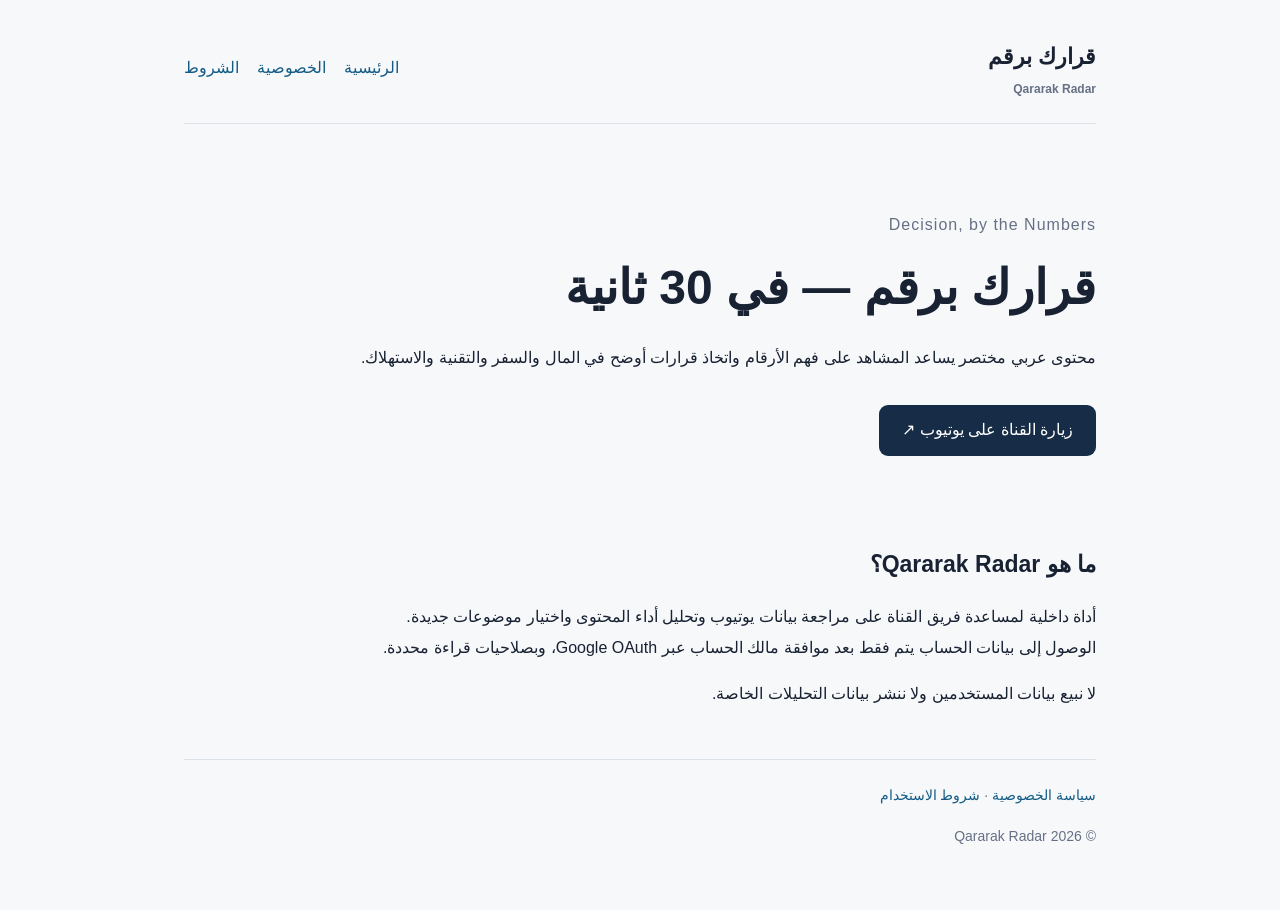
<file: index.html>
<!doctype html><html lang="ar" dir="rtl"><head><meta charset="utf-8"><meta name="viewport" content="width=device-width,initial-scale=1"><meta name="description" content="قرارك برقم — رادار محتوى وبيانات لقناة يوتيوب."><title>قرارك برقم | Qararak Radar</title><link rel="stylesheet" href="style.css"></head><body><main><header><div class="brand">قرارك برقم <span>Qararak Radar</span></div><nav><a href="index.html">الرئيسية</a><a href="privacy.html">الخصوصية</a><a href="terms.html">الشروط</a></nav></header><section class="hero"><p class="eyebrow">Decision, by the Numbers</p><h1>قرارك برقم — في 30 ثانية</h1><p>محتوى عربي مختصر يساعد المشاهد على فهم الأرقام واتخاذ قرارات أوضح في المال والسفر والتقنية والاستهلاك.</p><a class="cta" href="https://www.youtube.com/@abdullahaleziri">زيارة القناة على يوتيوب ↗</a></section><section><h2>ما هو Qararak Radar؟</h2><p>أداة داخلية لمساعدة فريق القناة على مراجعة بيانات يوتيوب وتحليل أداء المحتوى واختيار موضوعات جديدة. الوصول إلى بيانات الحساب يتم فقط بعد موافقة مالك الحساب عبر Google OAuth، وبصلاحيات قراءة محددة.</p><p>لا نبيع بيانات المستخدمين ولا ننشر بيانات التحليلات الخاصة.</p></section><footer><a href="privacy.html">سياسة الخصوصية</a> · <a href="terms.html">شروط الاستخدام</a><p>© 2026 Qararak Radar</p></footer></main></body></html>
</file>
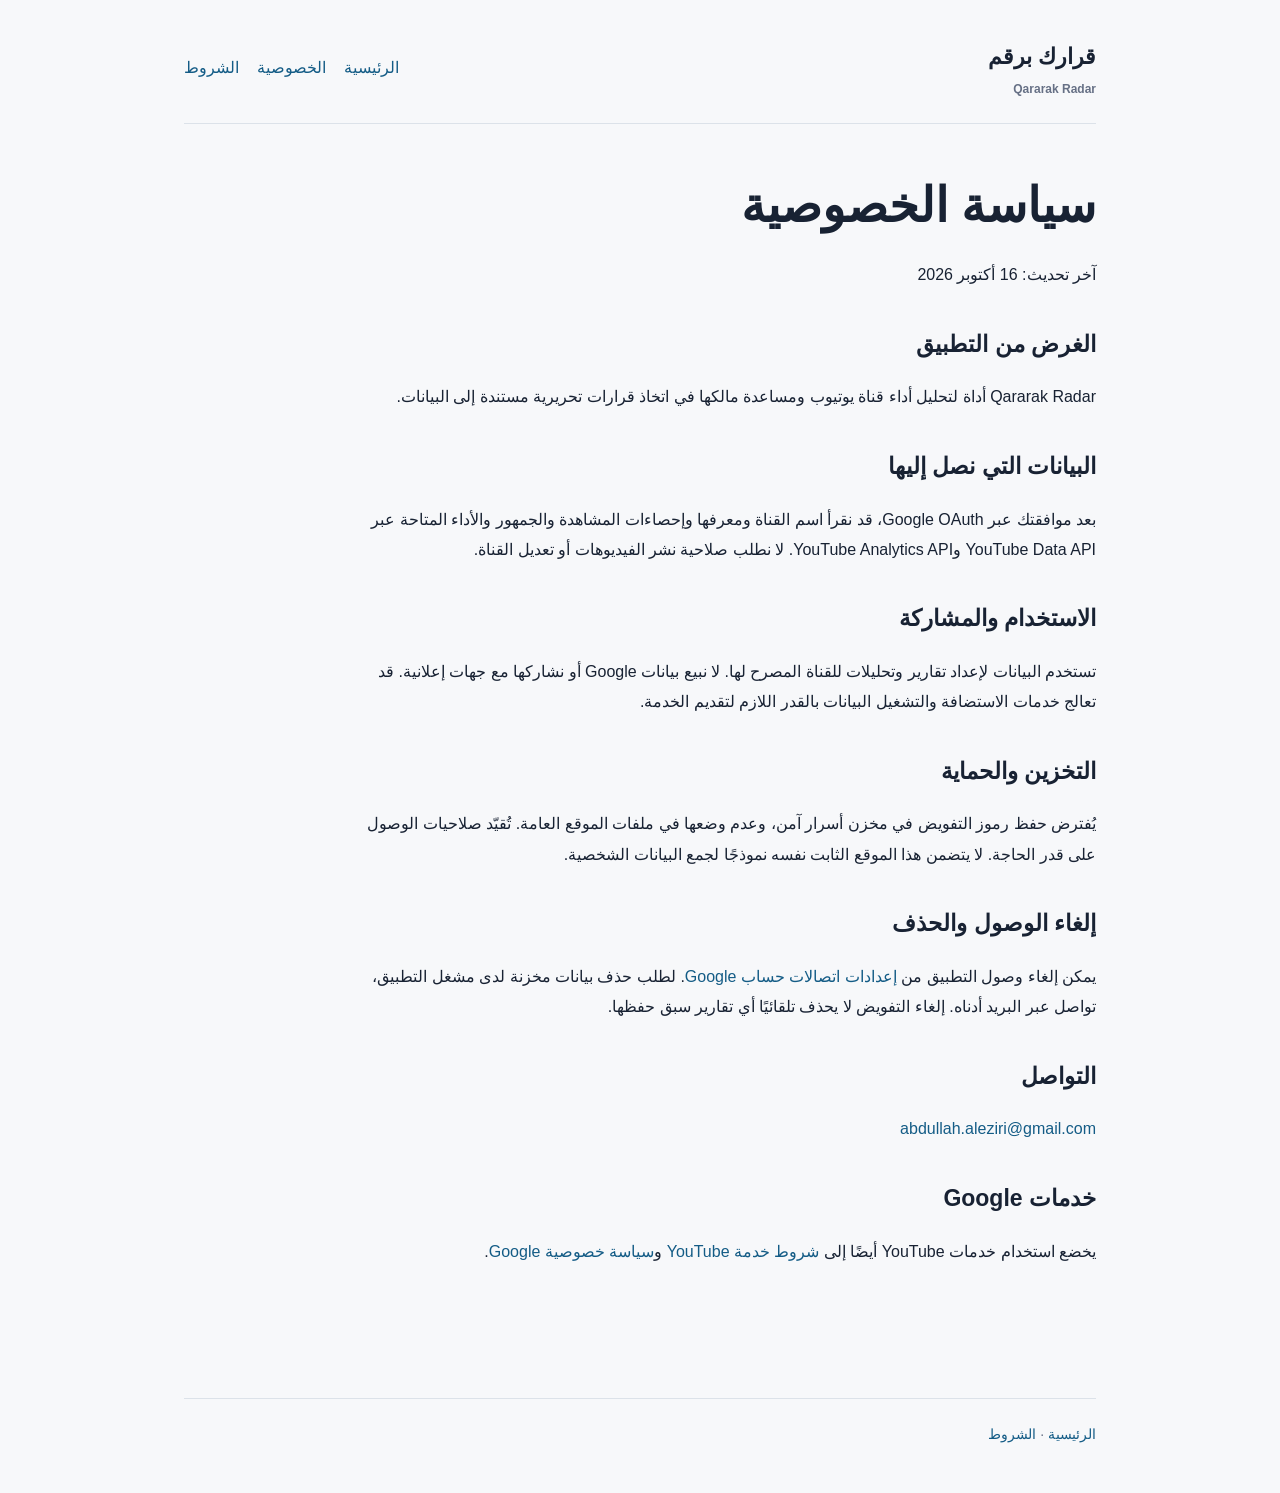
<file: privacy.html>
<!doctype html><html lang="ar" dir="rtl"><head><meta charset="utf-8"><meta name="viewport" content="width=device-width,initial-scale=1"><title>سياسة الخصوصية | Qararak Radar</title><link rel="stylesheet" href="style.css"></head><body><main><header><div class="brand">قرارك برقم <span>Qararak Radar</span></div><nav><a href="index.html">الرئيسية</a><a href="privacy.html">الخصوصية</a><a href="terms.html">الشروط</a></nav></header><article><h1>سياسة الخصوصية</h1><p>آخر تحديث: 16 أكتوبر 2026</p><h2>الغرض من التطبيق</h2><p>Qararak Radar أداة لتحليل أداء قناة يوتيوب ومساعدة مالكها في اتخاذ قرارات تحريرية مستندة إلى البيانات.</p><h2>البيانات التي نصل إليها</h2><p>بعد موافقتك عبر Google OAuth، قد نقرأ اسم القناة ومعرفها وإحصاءات المشاهدة والجمهور والأداء المتاحة عبر YouTube Data API وYouTube Analytics API. لا نطلب صلاحية نشر الفيديوهات أو تعديل القناة.</p><h2>الاستخدام والمشاركة</h2><p>تستخدم البيانات لإعداد تقارير وتحليلات للقناة المصرح لها. لا نبيع بيانات Google أو نشاركها مع جهات إعلانية. قد تعالج خدمات الاستضافة والتشغيل البيانات بالقدر اللازم لتقديم الخدمة.</p><h2>التخزين والحماية</h2><p>يُفترض حفظ رموز التفويض في مخزن أسرار آمن، وعدم وضعها في ملفات الموقع العامة. تُقيّد صلاحيات الوصول على قدر الحاجة. لا يتضمن هذا الموقع الثابت نفسه نموذجًا لجمع البيانات الشخصية.</p><h2>إلغاء الوصول والحذف</h2><p>يمكن إلغاء وصول التطبيق من <a href="https://myaccount.google.com/connections">إعدادات اتصالات حساب Google</a>. لطلب حذف بيانات مخزنة لدى مشغل التطبيق، تواصل عبر البريد أدناه. إلغاء التفويض لا يحذف تلقائيًا أي تقارير سبق حفظها.</p><h2>التواصل</h2><p><a href="mailto:abdullah.aleziri@gmail.com">abdullah.aleziri@gmail.com</a></p><h2>خدمات Google</h2><p>يخضع استخدام خدمات YouTube أيضًا إلى <a href="https://www.youtube.com/t/terms">شروط خدمة YouTube</a> و<a href="https://policies.google.com/privacy">سياسة خصوصية Google</a>.</p></article><footer><a href="index.html">الرئيسية</a> · <a href="terms.html">الشروط</a></footer></main></body></html>
</file>
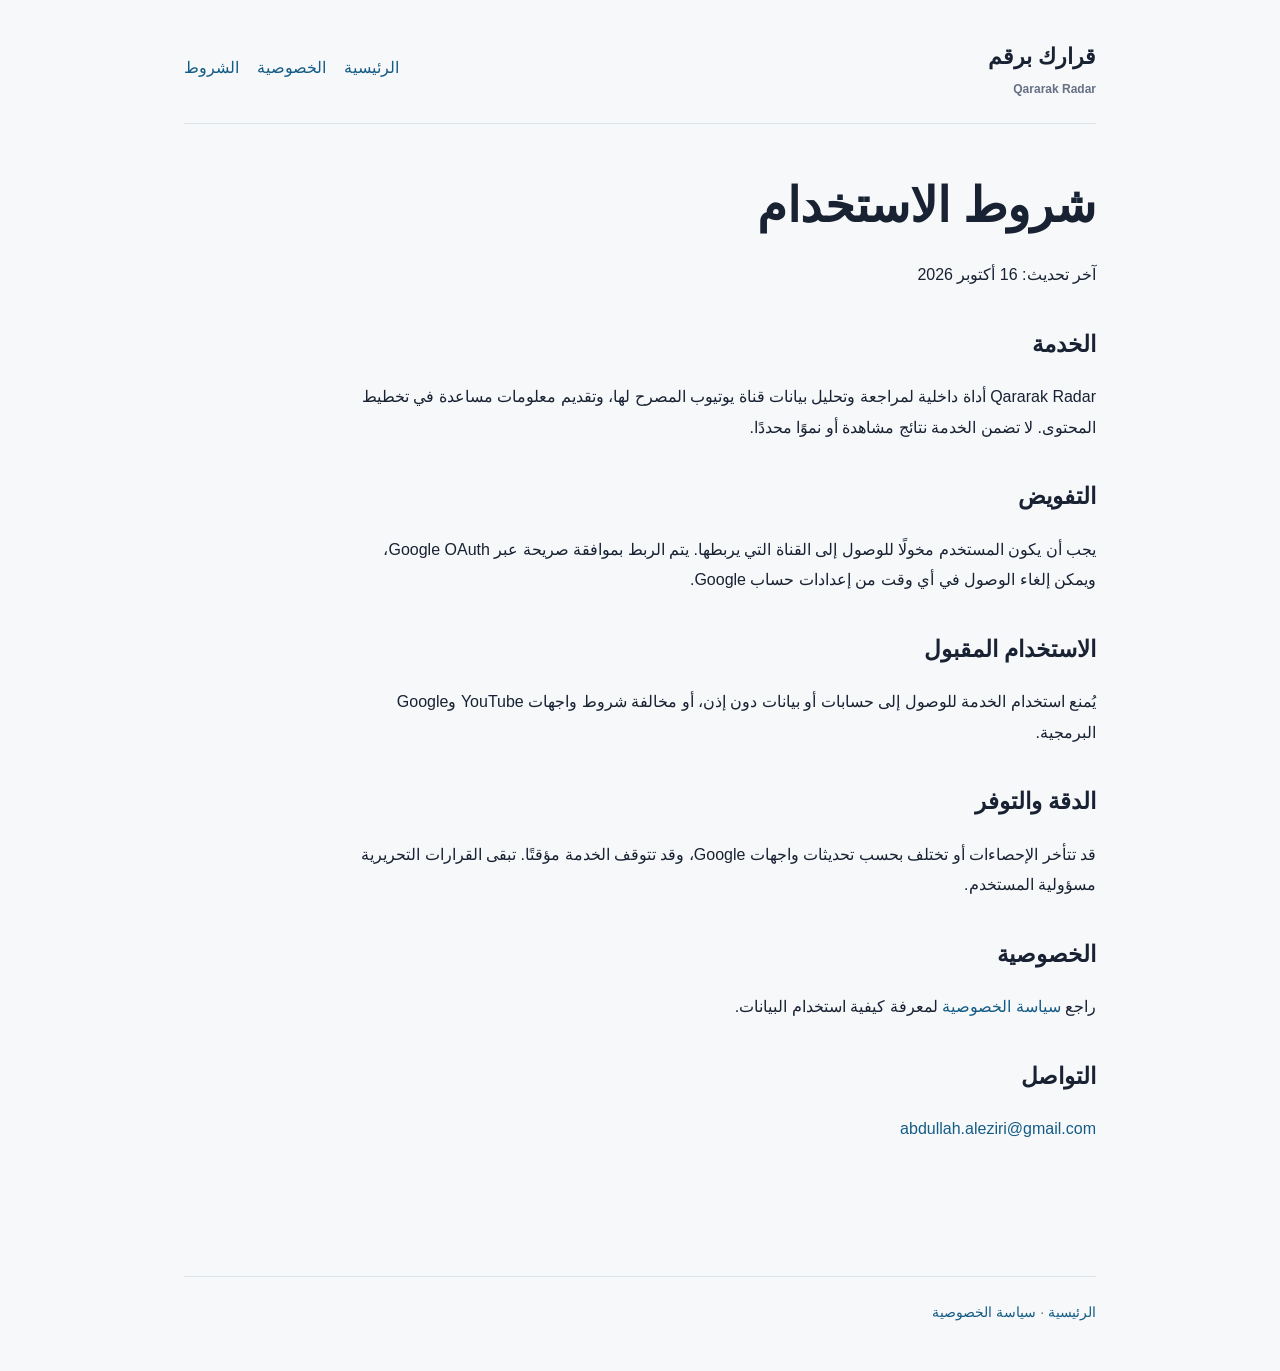
<file: terms.html>
<!doctype html><html lang="ar" dir="rtl"><head><meta charset="utf-8"><meta name="viewport" content="width=device-width,initial-scale=1"><title>شروط الاستخدام | Qararak Radar</title><link rel="stylesheet" href="style.css"></head><body><main><header><div class="brand">قرارك برقم <span>Qararak Radar</span></div><nav><a href="index.html">الرئيسية</a><a href="privacy.html">الخصوصية</a><a href="terms.html">الشروط</a></nav></header><article><h1>شروط الاستخدام</h1><p>آخر تحديث: 16 أكتوبر 2026</p><h2>الخدمة</h2><p>Qararak Radar أداة داخلية لمراجعة وتحليل بيانات قناة يوتيوب المصرح لها، وتقديم معلومات مساعدة في تخطيط المحتوى. لا تضمن الخدمة نتائج مشاهدة أو نموًا محددًا.</p><h2>التفويض</h2><p>يجب أن يكون المستخدم مخولًا للوصول إلى القناة التي يربطها. يتم الربط بموافقة صريحة عبر Google OAuth، ويمكن إلغاء الوصول في أي وقت من إعدادات حساب Google.</p><h2>الاستخدام المقبول</h2><p>يُمنع استخدام الخدمة للوصول إلى حسابات أو بيانات دون إذن، أو مخالفة شروط واجهات YouTube وGoogle البرمجية.</p><h2>الدقة والتوفر</h2><p>قد تتأخر الإحصاءات أو تختلف بحسب تحديثات واجهات Google، وقد تتوقف الخدمة مؤقتًا. تبقى القرارات التحريرية مسؤولية المستخدم.</p><h2>الخصوصية</h2><p>راجع <a href="privacy.html">سياسة الخصوصية</a> لمعرفة كيفية استخدام البيانات.</p><h2>التواصل</h2><p><a href="mailto:abdullah.aleziri@gmail.com">abdullah.aleziri@gmail.com</a></p></article><footer><a href="index.html">الرئيسية</a> · <a href="privacy.html">سياسة الخصوصية</a></footer></main></body></html>
</file>
<file: style.css>
*{box-sizing:border-box}body{margin:0;background:#f7f8fa;color:#182233;font-family:Tahoma,Arial,sans-serif;line-height:1.9}main{max-width:960px;margin:auto;padding:24px}header{display:flex;justify-content:space-between;align-items:center;gap:20px;border-bottom:1px solid #dce2e9;padding:12px 0 22px;flex-wrap:wrap}.brand{font-weight:800;font-size:22px}.brand span{display:block;font-size:12px;color:#667085;direction:ltr;text-align:right}nav{display:flex;gap:18px;flex-wrap:wrap}a{color:#145c86;text-decoration:none}a:hover{text-decoration:underline}.hero{padding:70px 0 55px}.eyebrow{color:#667085;letter-spacing:1px;direction:ltr;text-align:right}h1{font-size:clamp(30px,5vw,48px);line-height:1.35;margin:10px 0 22px}h2{font-size:23px;margin:32px 0 10px}.hero p,article p,section p{max-width:740px}.cta{display:inline-block;background:#172c46;color:#fff;padding:10px 23px;border-radius:9px;margin-top:16px}article{padding:40px 0 65px}footer{border-top:1px solid #dce2e9;margin-top:50px;padding:22px 0;color:#667085;font-size:14px}@media(max-width:600px){main{padding:18px}.hero{padding:40px 0 20px}}
</file>
